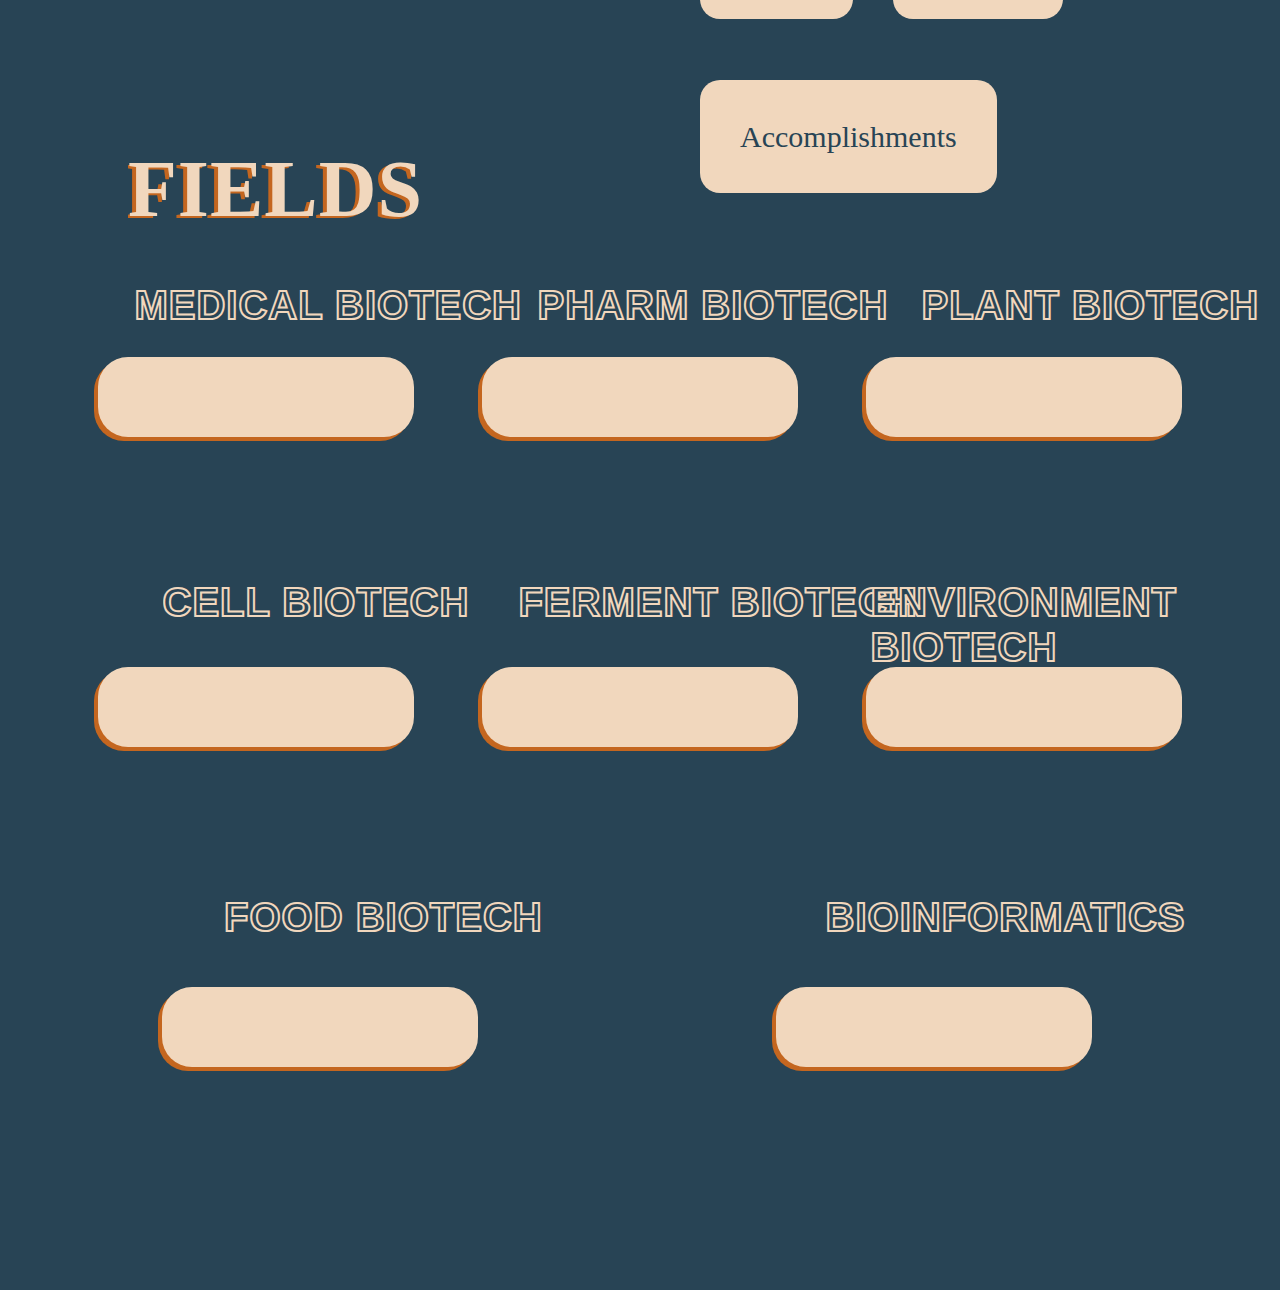
<file: Q4 CS/field.html>
<!DOCTYPE html>
	<html>
		<head>
			<title> Biofount: Fields </title>
			<link rel="stylesheet" href="field.css">
		</head>
		<body>
		 <h1> FIELDS </h1>
		 <nav> 
			<center>
				<ul>
					<li><a href="index.html">Home</a></li>
					<li><a href="history.html">History</a></li>
					<li><a href="acc.html">Accomplishments</a></li>
				</ul>
			</center>
		</nav>
		<br><br><br><br>
		<div class="first">
			<h3 class="med">MEDICAL BIOTECH</h3>
			<p id="medbio">Medical biotechnology is a branch of medicine that uses living cells and cell materials to research and then produce pharmaceutical and diagnosing products. These products help treat and prevent diseases.</p>
			<h3 class="pharm">PHARM BIOTECH</h3>
			<p id="pharm">Pharmaceutical biotechnology is a relatively new and growing field in which the principles of biotechnology are applied to the development of drugs. A majority of therapeutic drugs in the current market are bioformulations, such as antibodies, nucleic acid products and vaccines. </p>
			<h3 class="plant">PLANT BIOTECH</h3>
			<p id="plant">Plant biotechnology is a set of techniques used to adapt plants for specific needs or opportunities. Situations that combine multiple needs and opportunities are common.</p>
		</div>
		<div class="second">
			<h3 class="cell">CELL BIOTECH</h3>
			<p id="cell">Cellular biotechnology is a field of biotechnology that develops tools and therapeutics through modification and engineering of stem cells. Cellular biotechnology is important in regenerative medicine.</p>
			<h3 class="ferm">FERMENT BIOTECH</h3>
			<p id="ferm">Fermentation is biotechnology in which desirable microorganisms are used in the production of value-added products of commercial importance.</p>
			<h3 class="env">ENVIRONMENT BIOTECH</h3>
			<p id="env">Environmental biotechnology is biotechnology that is applied to and used to study the natural environment. Environmental biotechnology could also imply that one try to harness biological process for commercial uses and exploitation.</p>
		</div>
		<div class="third">
			<h3 class="food">FOOD BIOTECH</h3>
			<p id="food">Food biotechnology is a branch of food science that addresses the production, preservation, quality control and research and development of food products. Early scientific research into food technology concentrated on food preservation. </p>
			<h3 class="inf">BIOINFORMATICS</h3>
			<p id="inf">Bioinformatics plays an important role in predicting and assessing the desired and undesired effects of microorganisms on food, genomics and proteomics study to meet the requirements food production, food processing, improving the quality and nutritive value of food sources and many others.</p>
		</div>
		<br><br><br><br><br><br><br><br><br><br><br><br><br><br><br><br>
		</body>
	</html>
</file>
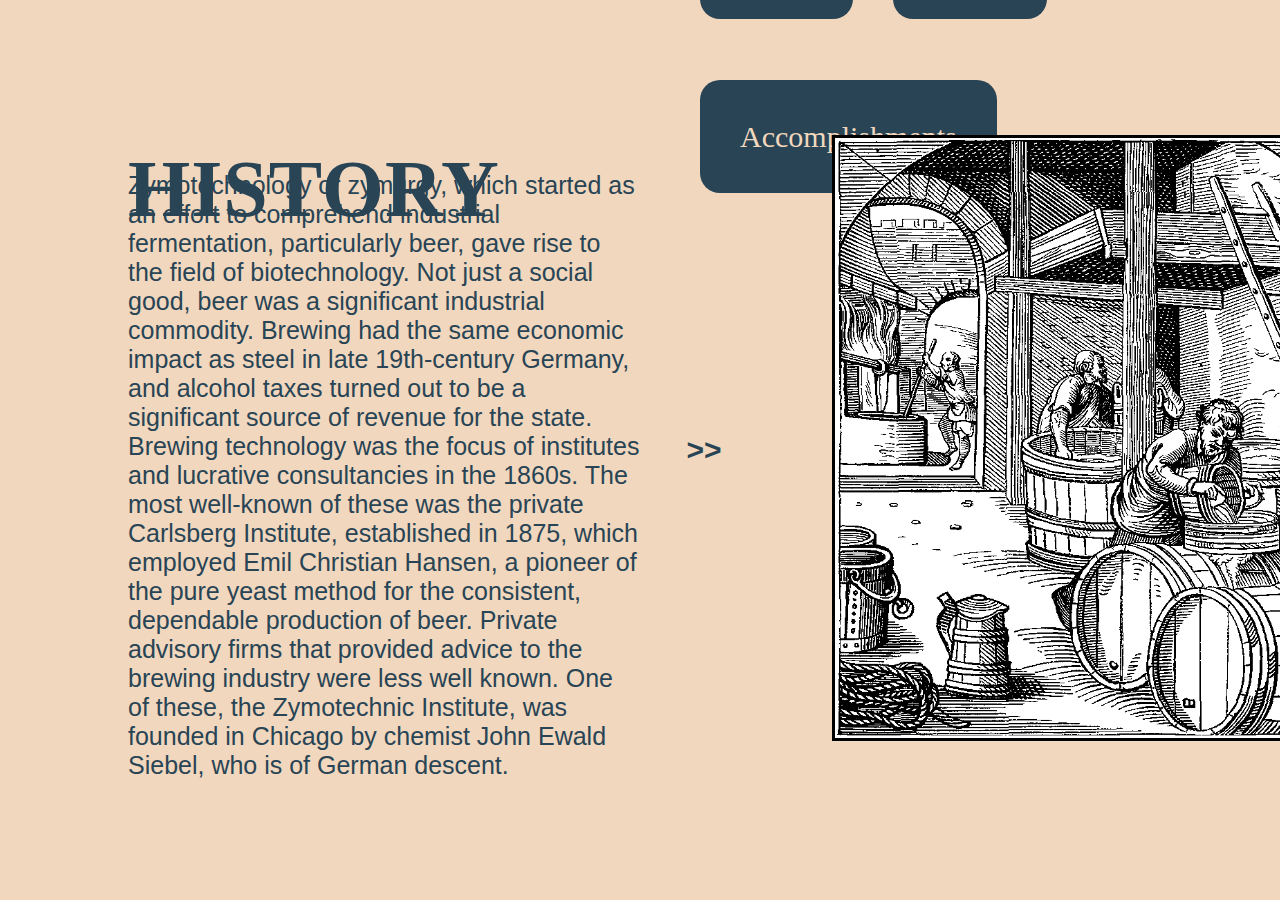
<file: Q4 CS/history.html>
<!DOCTYPE html>
	<html>
		<head>
			<title> Biofount: History </title>
			<link rel="stylesheet" href="history.css">
		</head>
		<body>
		 <h1> HISTORY </h1>
		 <nav> 
			<center>
				<ul>
					<li><a href="index.html">Home</a></li>
					<li><a href="field.html">Fields</a></li>
					<li><a href="acc.html">Accomplishments</a></li>
				</ul>
			</center>
		</nav>
		<p id="next">Zymotechnology or zymurgy, which started as an effort to comprehend industrial fermentation, particularly beer, gave rise to the field of biotechnology. Not just a social good, beer was a significant industrial commodity. Brewing had the same economic impact as steel in late 19th-century Germany, and alcohol taxes turned out to be a significant source of revenue for the state. Brewing technology was the focus of institutes and lucrative consultancies in the 1860s. The most well-known of these was the private Carlsberg Institute, established in 1875, which employed Emil Christian Hansen, a pioneer of the pure yeast method for the consistent, dependable production of beer. Private advisory firms that provided advice to the brewing industry were less well known. One of these, the Zymotechnic Institute, was founded in Chicago by chemist John Ewald Siebel, who is of German descent.</p>
		<h3><a onclick="next()" id="nextOne"> >> </a></h3>
		<h3><a onclick="revert()" id="nextTwo" style="display: none"> << </a></h3>
		<img src="brew.png">
		</body>
		<script>
			function next() {
				document.getElementById("next").innerHTML="The term 'biotechnology' was first used in 1919 in a book by the Hungarian agricultural engineer Károly Ereky, titled Biotechnologie der Fleisch-, Fett- und Milcherzeugung im landwirtschaftlichen Grossbetriebe (Biotechnology of Meat, Fat and Milk Production in an Agricultural Large-Scale Farm). In this book, he described a technology based on transforming raw materials into a more useful product. He constructed a slaughterhouse with space for 1,000 pigs and a fattening farm with 50,000 pigs, raising over 100,000 pigs annually.";
				document.getElementById("nextTwo").style="display: inline";
				document.getElementById("nextOne").style="display: none";
			}
			function revert() {
				document.getElementById("next").innerHTML="Zymotechnology or zymurgy, which started as an effort to comprehend industrial fermentation, particularly beer, gave rise to the field of biotechnology. Not just a social good, beer was a significant industrial commodity. Brewing had the same economic impact as steel in late 19th-century Germany, and alcohol taxes turned out to be a significant source of revenue for the state. Brewing technology was the focus of institutes and lucrative consultancies in the 1860s. The most well-known of these was the private Carlsberg Institute, established in 1875, which employed Emil Christian Hansen, a pioneer of the pure yeast method for the consistent, dependable production of beer. Private advisory firms that provided advice to the brewing industry were less well known. One of these, the Zymotechnic Institute, was founded in Chicago by chemist John Ewald Siebel, who is of German descent.";
				document.getElementById("nextOne").style="display: inline";
				document.getElementById("nextTwo").style="display: none";
			}
		</script>
	</html>
</file>
<file: Q4 CS/field.css>
* {
	overflow-x: hidden;
	
}
body {
	background-color: #284455;
	margin: 0%;
}
h1 {
	font-family: Bright Melody Personal Use Only;
	font-size: 80px;
	color: #F1D7BD;
	top: 10%;
	left: 10%;
	position: absolute;
	letter-spacing: 1px;
	text-shadow: -4px 2px #C4661F;
}
.med {
	font-family: 'Louis George Cafe', sans-serif;
	font-size: 40px;
	color: #284455;
	top: 27%;
	left: 10.5%;
	position: absolute;
	letter-spacing: 1px;
	-webkit-text-stroke: 2px #F1D7BD;
}
.pharm {
	font-family: 'Louis George Cafe', sans-serif;
	font-size: 40px;
	color: #284455;
	top: 27%;
	left: 42%;
	position: absolute;
	letter-spacing: 1px;
	-webkit-text-stroke: 2px #F1D7BD;
}
.plant {
	font-family: 'Louis George Cafe', sans-serif;
	font-size: 40px;
	color: #284455;
	top: 27%;
	left: 72%;
	position: absolute;
	letter-spacing: 1px;
	-webkit-text-stroke: 2px #F1D7BD;
}
.cell {
	font-family: 'Louis George Cafe', sans-serif;
	font-size: 40px;
	color: #284455;
	top: 60%;
	left: 12.7%;
	position: absolute;
	letter-spacing: 1px;
	-webkit-text-stroke: 2px #F1D7BD;
}
.ferm {
	font-family: 'Louis George Cafe', sans-serif;
	font-size: 40px;
	color: #284455;
	top: 60%;
	left: 40.5%;
	position: absolute;
	letter-spacing: 1px;
	-webkit-text-stroke: 2px #F1D7BD;
}
.env {
	font-family: 'Louis George Cafe', sans-serif;
	font-size: 40px;
	color: #284455;
	top: 60%;
	left: 68%;
	position: absolute;
	letter-spacing: 1px;
	-webkit-text-stroke: 2px #F1D7BD;
}
.food {
	font-family: 'Louis George Cafe', sans-serif;
	font-size: 40px;
	color: #284455;
	top: 95%;
	left: 17.5%;
	position: absolute;
	letter-spacing: 1px;
	-webkit-text-stroke: 2px #F1D7BD;
}
.inf {
	font-family: 'Louis George Cafe', sans-serif;
	font-size: 40px;
	color: #284455;
	top: 95%;
	left: 64.5%;
	position: absolute;
	letter-spacing: 1px;
	-webkit-text-stroke: 2px #F1D7BD;
}
.first {
	padding-top: 300px;
}
.second {
	padding-top: 310px;
}
.third {
	padding-top: 320px;
}
#medbio {
	font-family: 'Louis George Cafe', sans-serif;
	font-size: 25px;
	color: #F1D7BD;
	position: absolute;
	left: 20%;
	transform: translate(-50%, -50%);
	width: 20%;
	background-color: #F1D7BD;
	padding: 30px;
	border-radius: 30px;
	height: 20px;
	overflow-y: hidden;
	transition: 1s;	
	box-shadow: -4px 4px #C4661F;
}
#medbio:hover {
	height: 300px;
	color: #284455;
	transition: 1s;
	position: relative;
}
#pharm {
	font-family: 'Louis George Cafe', sans-serif;
	font-size: 25px;
	color: #F1D7BD;
	position: absolute;	
	left: 50%;
	transform: translate(-50%, -50%);
	width: 20%;
	background-color: #F1D7BD;
	padding: 30px;
	border-radius: 30px;
	height: 20px;
	overflow-y: hidden;
	box-shadow: -4px 4px #C4661F;
}
#pharm:hover {
	height: 300px;
	color: #284455;
	transition: 1s;
	position: relative;
}
#plant {
	font-family: 'Louis George Cafe', sans-serif;
	font-size: 25px;
	color: #F1D7BD;
	position: absolute;
	left: 80%;
	transform: translate(-50%, -50%);
	width: 20%;
	background-color: #F1D7BD;
	padding: 30px;
	border-radius: 30px;
	height: 20px;
	overflow-y: hidden;
	box-shadow: -4px 4px #C4661F;
}
#plant:hover {
	height: 300px;
	color: #284455;
	transition: 1s;
	position: relative;
}
#cell {
	font-family: 'Louis George Cafe', sans-serif;
	font-size: 25px;
	color: #F1D7BD;
	position: absolute;
	left: 20%;
	transform: translate(-50%, -50%);
	width: 20%;
	background-color: #F1D7BD;
	padding: 30px;
	border-radius: 30px;
	height: 20px;
	overflow-y: hidden;
	box-shadow: -4px 4px #C4661F;
}
#cell:hover {
	height: 300px;
	color: #284455;
	transition: 1s;
	position: relative;
}
#ferm {
	font-family: 'Louis George Cafe', sans-serif;
	font-size: 25px;
	color: #F1D7BD;
	position: absolute;	
	left: 50%;
	transform: translate(-50%, -50%);
	width: 20%;
	background-color: #F1D7BD;
	padding: 30px;
	border-radius: 30px;
	height: 20px;
	overflow-y: hidden;
	box-shadow: -4px 4px #C4661F;
}
#ferm:hover {
	height: 300px;
	color: #284455;
	transition: 1s;
	position: relative;
}
#env {
	font-family: 'Louis George Cafe', sans-serif;
	font-size: 25px;
	color: #F1D7BD;
	position: absolute;
	left: 80%;
	transform: translate(-50%, -50%);
	width: 20%;
	background-color: #F1D7BD;
	padding: 30px;
	border-radius: 30px;
	height: 20px;
	overflow-y: hidden;
	box-shadow: -4px 4px #C4661F;
}
#env:hover {
	height: 300px;
	color: #284455;
	transition: 1s;
	position: relative;
}
#food {
	font-family: 'Louis George Cafe', sans-serif;
	font-size: 25px;
	color: #F1D7BD;
	position: absolute;
	left: 25%;
	transform: translate(-50%, -50%);
	width: 20%;
	background-color: #F1D7BD;
	padding: 30px;
	border-radius: 30px;
	height: 20px;
	overflow-y: hidden;
	box-shadow: -4px 4px #C4661F;
}
#food:hover {
	height: 300px;
	color: #284455;
	transition: 1s;
	position: relative;
}
#inf {
	font-family: 'Louis George Cafe', sans-serif;
	font-size: 25px;
	color: #F1D7BD;
	position: absolute;
	left: 73%;
	transform: translate(-50%, -50%);
	width: 20%;
	background-color: #F1D7BD;
	padding: 30px;
	border-radius: 30px;
	height: 20px;
	overflow-y: hidden;
	box-shadow: -4px 4px #C4661F;
}
#inf:hover {
	height: 300px;
	color: #284455;
	transition: 1s;
	position: relative;
}
nav {
	position: absolute;
	font-family: Bright Melody Personal Use Only;
	justify-content: space-between;
	display: flex;
	left: 50%;
	top: -140px;
	transition: 1s;
}
nav ul li {
	list-style: none;
	margin: 20px;
	font-size: 30px;
	float: left;
	padding-top: 50px;
	padding-bottom: 50px;
}
nav ul li a {
	text-decoration: none;
	color:  #284455;
	transition: 1s;
	text-align: center;
	padding: 40px;
	background: #F1D7BD;
	border-radius: 20px;
	
}
nav ul li a:hover {
	position: relative;
	font-family: Bright Melody Personal Use Only;
	transition: 1s;
	background:  #E4B485;
	font-size: 40px;
}
nav:hover {
	transform: translate(0px, 80px);
	transition: 1s;
}
</file>
<file: Q4 CS/history.css>
* {
	overflow-x: hidden;
}
body {
	background-color: #F1D7BD;
	margin: 0%;
}
h1 {
	font-family: Bright Melody Personal Use Only;
	font-size: 80px;
	color: #284455;
	top: 10%;
	left: 10%;
	position: absolute;
	letter-spacing: 1px;
}
p {
	font-family: 'Louis George Cafe', sans-serif;
	font-size: 25px;
	color: #284455;
	position: absolute;
	top: 50%;
	left: 30%;
	transform: translate(-50%, -50%);
	width: 40%;
}
#nextOne {
	font-family: 'Louis George Cafe', sans-serif;
	font-size: 30px;
	color: #284455;
	position: absolute;
	top: 50%;
	left: 55%;
	transform: translate(-50%, -50%);
	text-decoration: none;
	
}
#nextTwo {
	font-family: 'Louis George Cafe', sans-serif;
	font-size: 30px;
	color: #284455;
	position: absolute;
	top: 50%;
	left: 5%;
	transform: translate(-50%, -50%);
	text-decoration: none;
}
nav {
	position: absolute;
	font-family: Bright Melody Personal Use Only;
	justify-content: space-between;
	display: flex;
	left: 50%;
	top: -140px;
	transition: 1s;
}
nav ul li {
	list-style: none;
	margin: 20px;
	font-size: 30px;
	float: left;
	padding-top: 50px;
	padding-bottom: 50px;
}
nav ul li a {
	text-decoration: none;
	color:  #F1D7BD;
	transition: 1s;
	text-align: center;
	padding: 40px;
	background: #284455;
	border-radius: 20px;
	
}
nav ul li a:hover {
	position: relative;
	font-family: Bright Melody Personal Use Only;
	transition: 1s;
	color: #E4B485;
	font-size: 40px;
}
nav:hover {
	transform: translate(0px, 80px);
	transition: 1s;
}
img {
	height: 600px;
	width: 500px;
	top: 15%;
	left: 65%;
	position: absolute;
	border-style: solid;
}
</file>
